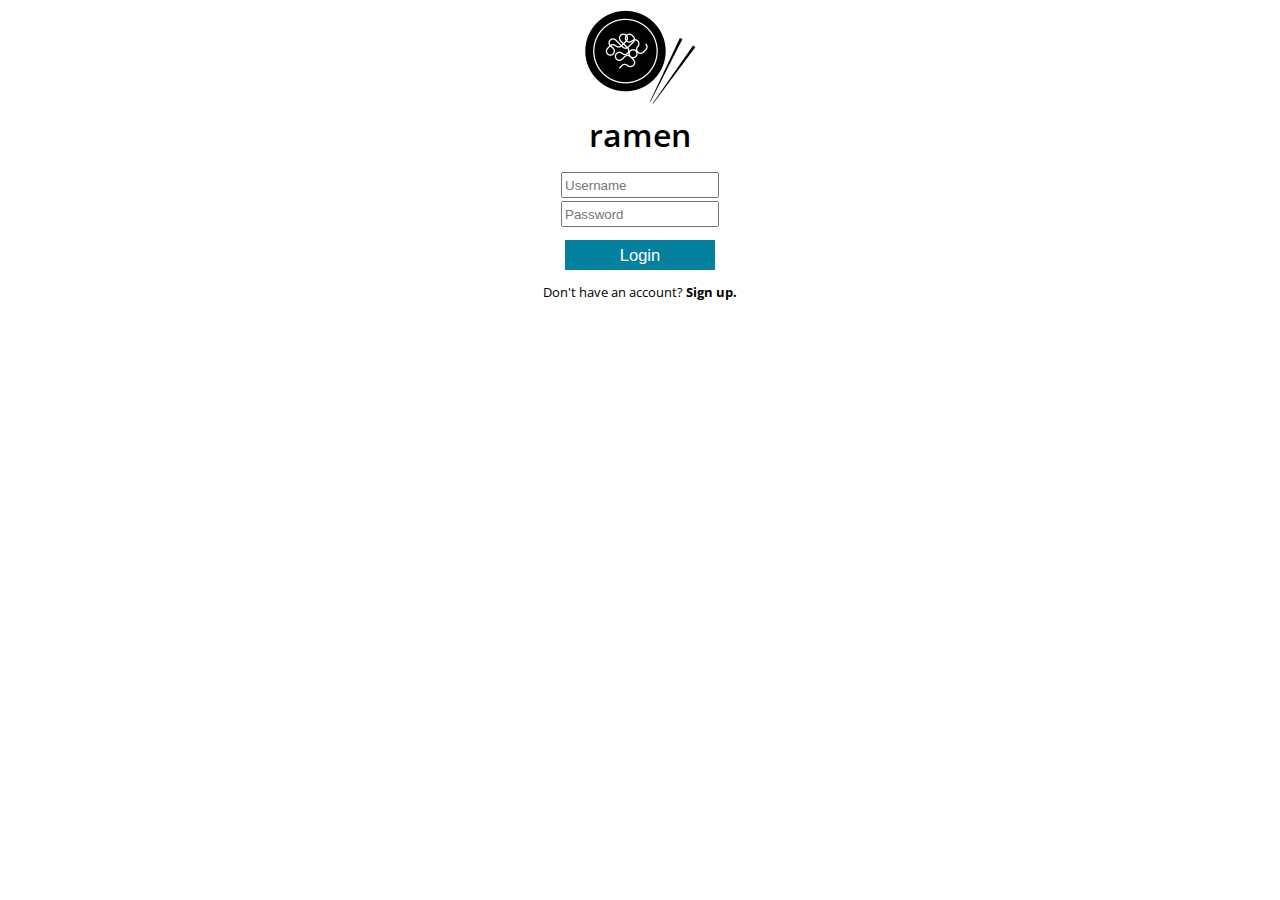
<file: index.html>
<!doctype html>
<html lang="en">
<head>
    <meta charset="UTF-8">
    <title>Ramen</title>
    <link rel="stylesheet" href="css/style.css">
    <!-- Mobile-related meta tags -->
    <meta name="viewport" content="width=device-width, initial-scale=1, maximum-scale=1, user-scalable=no">
    <!-- Google WebFonts -->
    <link href='http://fonts.googleapis.com/css?family=Open+Sans:400,300,600,700,800' rel='stylesheet' type='text/css'>
    <script type="text/javascript" src="js/cordova-2.5.0.js"></script>
    <script type="text/javascript" src="js/stepper.js"></script>    
    <script type="text/javascript" src="js/setup.js"></script>
    <script type="text/javascript" src="js/login.js"></script>
    <script type="text/javascript" src="js/jquery.js"></script>
    <script type="text/javascript" src="js/nameprototype.js"></script>
    <script type="text/javascript" src="js/picture.js"></script>
    <script type="text/javascript" src="js/setclickables.js"></script>
    <script type="text/javascript" src="js/routeclickables.js"></script>
    <script type="text/javascript" src="js/myprototypes.js"></script>
    <script type="text/javascript" src="js/createtask.js"></script>
    <script type="text/javascript" src="js/taskdetails.js"></script>
    <script type="text/javascript" src="js/tasklist.js"></script>
    <script type="text/javascript" src="js/heatmap.js"></script>
    <script type="text/javascript" src="js/getAnalytics.js"></script>
    <script type="text/javascript" src="js/validation.js"></script>
    <!-- Onload -->
    <script type="text/javascript">
        var heatmap;
        window.onload = function(){
            screen_width = $(window).width();
            screen_height = $(window).height();
            displayScreen("0");

            /* Hides buttons when keyboard pops up */
            window.addEventListener("resize", function(){
                console.log("resizing");
                if($(window).height()<screen_height){
                    $(".instruction-nav").each(function(){
                        $(this).hide();
                    });
                }
                else{
                    $(".instruction-nav").each(function(){
                        $(this).show();
                    });
                }
            });

            $('.link').on('click', function() {
                url = $(this).attr("rel");
                console.log(url);
                loadURL(url);
            });

            /* Heat maps */
            var config ={
                element: document.getElementById("heatmap-container"),
                radius: 30,
                opacity: 50,
                visible: true,
                legend: {
                    position: 'br',
                    title: 'Tap Distribution'
                }   
            };  
        
            heatmap = h337.create(config);
        }

        function loadURL(url){
            navigator.app.loadUrl(url, { openExternal:true });
            return false;
        } 
    </script>

</head>
<body>
    <!-- Hidden Image Store
    ========================================================================-->
    <div id="img-store">
    </div>

    <!-- [0] Login
    ========================================================================-->
    <div id="0" class="step">
        <div id="logo-container">
            <div id="logo">
                <img src="img/noun_project_1600.png" alt="Ramen Logo" width="115px" height="100px">
                <div id="logo-text">ramen</div>
            </div>
        </div>

        <div id="login-form">
                <input id="usernameInput" type="text" name="username" placeholder="Username" required></input><br/>
                <input id="passwordInput" type="password" name="password" placeholder="Password" required></input><br/>
                <button type="submit" id="loginButton" class="btn btn-block">Login</button><br/>
        </div>
        
        <div id="login-form-footer">
            Don't have an account? <a onclick="displayScreen('1')"><b>Sign up.</b></a>  
        </div>
    </div>



    <!-- [1] Register
    ========================================================================-->
    <div id="1" class="step">
        <div id="logo-container">
            <div id="logo">
                <img src="img/noun_project_1600.png" alt="Ramen Logo" width="115px" height="100px">
                <div id="logo-text">ramen</div>
            </div>
        </div>

        <div id="login-form">
                <input id="usernameInput" type="text" name="username" placeholder="Username" required></input><br/>
                <input id="passwordInput" type="password" name="password" placeholder="Password" required></input><br/>
                <button type="submit" id="registerButton" class="btn btn-block">Register</button><br/>
        </div>
        
        <div id="login-form-footer">
            Already have an account? <a onclick="displayScreen('0')"><b>Log in.</b></a>  
        </div>
    </div>


    <!-- [2] Home
    ========================================================================-->
    <div id="2" class="step">
        <div id="home-buttons">
        <div class="home-row">
            <div class="home-icon">
                <a onclick="displayScreen('3')">
                    <img src="img/noun_project_3927.png" width="100px" height="100px">
                    <p>Create</p>
                </a>
            </div>

            <div class="home-icon">
                <a onclick="displayScreen('12')">
                    <img src="img/noun_project_10986.png" width="100px" height="100px">
                    <p> My Prototypes </p>
                </a>
            </div>
        </div>
        <!-- Add sometime later...
        <div class="home-row">
            <div class="home-icon">
                <a class="link" href="#" rel="http://www.google.com">
                    <img src="img/noun_project_2778.png" width="90px" height="90px" style="margin-bottom:10px">
                    <p> Analytics </p>
                </a>
            </div>

            <div class="home-icon">
                <a href="#">
                    <img src="img/noun_project_11801.png" width="90px" height="90px" style="margin-bottom:10px">
                    <p> Settings </p>
                </a>
            </div>
        </div>
        -->
        </div>
    </div>


    <!-- [3] Name Prototype
    ========================================================================-->
    <div id="3" class="step">
        <div class="nav-container">
            <div class="nav"></div>
        </div>
        <div class="nav-spacer-1"></div>
        <div class="headline">
            <h1>0: Name your Prototype</h1>
        </div>
        <div class="description">
            Prototype Name<br/>
            <input id="prototype-name" type="text"></input>
        </div>
        <div class="instruction-nav">
            <button class="btn" onclick="inputRequired(['prototype-name'],namePrototype);">Next</button>
        </div>
    </div>


    <!-- [4] Add Screen Instructions 
    ========================================================================-->
    <div id="4" class="step">
        <div class="nav-container">
            <div class="nav"></div>
        </div>
        <div class="nav-spacer-1"></div>
        <div class="headline">
            <h1>1: Adding Screens</h1>
        </div>
        <div class="description">
            First, take pictures of your paper protototype screens through Ramen. Make sure the first picture is the "start screen" in your prototype.
        </div>
        <div class="instruction-visual"></div>
        <div class="instruction-nav">
            <button class="btn" onclick="capturePhoto();">Next</button>
        </div>
    </div>

    <!-- [5] Screen Naming 
    ========================================================================-->
    <div id="5" class="step">
        <div class="headline">
            <h1>Screen Captured!</h1>
        </div>

        <div style="text-align:center;">
            <div class="screen-preview-container">
                <img class="screen-preview"></img> 
            </div>
            <div id="screen-name-form-wrapper">
                <div id="screen-name-form">
                    <p>Screen Name</p>
                    <input type="text" id="screen-name" required></input>
                </div>
            </div>
        </div>

        <div class="instruction-nav">
            <button class="btn" onclick="inputRequired(['screen-name'],saveAndCapture);">Save and Capture Next Screen</button><br/>
            <button class="btn" onclick="inputRequired(['screen-name'],saveAndFinish);">Save and Finish Capturing</button>
        </div>
    </div>


    <!-- [6] Setting Clickable Areas Instructions 
    ========================================================================-->
    <div id="6" class="step">
        <div class="nav-container">
            <div class="nav"></div>
        </div>
        <div class="nav-spacer-1"></div>
        <div class="headline">
            <h1>2: Setting Clickable Areas</h1>
        </div>
        <div class="description">
            For each screen, specify clickable areas for your user. 
        </div>
        <div class="instruction-visual"></div>
        <div class="instruction-nav">
            <button class="btn" onclick="displayScreen('7')">Next</button>
        </div>
    </div>

    <!-- [7] Setting Clickable Areas
    ========================================================================-->
    <div id="7" class="step">
        <div class="nav-container">
            <div class="nav">
                <div class="option-half">
                    <button class="btn" onclick="s.saveScreen();">Save Screen</button>
                </div>
                <div class="option-half">
                    <button class="btn" onclick="s.clearScreen();">Clear Screen</button>
                </div>
            </div>
        </div>
        <div class="nav-spacer-1"></div>
        <canvas id="c-set-clickable-area"></canvas>
    </div>

    <!-- [8] Routing Clickable Areas Instructions 
    ========================================================================-->
    <div id="8" class="step">
        <div class="nav-container">
            <div class="nav"></div>
        </div>
        <div class="nav-spacer-1"></div>
        <div class="headline">
            <h1>3: Routing Clickable Areas</h1>
        </div>
        <div class="description">
            For each screen, identify the destination screen for each clickable area.
        </div>
        <div class="instruction-visual"></div>
        <div class="instruction-nav">
            <button class="btn" onclick="displayScreen('9')">Next</button>
        </div>
    </div>

    <!-- [9] Routing Clickable Areas
    ========================================================================-->
    <div id="9" class="step">
        <div class="nav-container">
            <div class="nav">
                <div class="option-half">
                    <button class="btn" onclick="r.undo();">Undo</button>
                </div>
                <div class="option-half">
                    <button class="btn" onclick="r.next();">Next</button>
                </div>  
            </div>
        </div>
        <div class="nav-spacer-1"></div>
        <canvas id="c-route-clickable-area"></canvas>
        <div id="route-screen-name">This Screen's name</div>
    </div>
    
    
    <!-- [10] Routing List
    ========================================================================-->
    <div id="10" class="step">
        <div class="nav-container">
            <div class="nav">
            </div>
        </div>
        <div class="nav-spacer-1"></div>
        <ul id="route-list">
            <!--
            <li>
                <a href="">
                    <img class="s" src=""><p>Screen 1</p>
                </a>
            </li><li>
                <a href="">
                    <img class="s" src=""><p>Screen 2</p>
                </a>
            </li><li>
                <a href="">
                    <img class="s" src=""><p>Screen 3</p>
                </a>
            </li><li>
                <a href="">
                    <img class="s" src=""><p>Screen 4</p>
                </a>
            </li>
            -->
        </ul>
    </div>


    <!-- [11] Done Creating!
    ========================================================================-->
    <div id="11" class="step">
        <div class="headline">
            <h1>Prototype Created!</h1>
        </div>
        <div class="description">
            <p>
                You can access your prototype by visiting the link. Click to copy.
            </p>
            <p>
                <input id="prototype-url" type="url" value=""></input>
            </p>
        </div>
        <div class="instruction-visual"></div>
        <div class="instruction-nav">
            <button id="try-created-proto" class="btn link" rel="">Try it now</button>
            <button class="btn" onclick="displayScreen(2);">Home</button>
        </div>
    </div>

   <!-- [12] My Prototypes
    ========================================================================-->
    <div id="12" class="step">
        <div class="nav-container">
            <div class="nav">
                My Prototypes
                <button class="btn" onclick="displayScreen(2);">Home</button>
            </div>
        </div>
        <div class="nav-spacer-1"></div>
        <ul id="prototype-list">
        </ul>
    </div>


    <!-- [13] Prototype Options
    ========================================================================-->
    <div id="13" class="step">
        <div class="nav-container">
            <div class="nav">
                Prototype Name Here
            </div>
        </div>
        <div class="nav-spacer-1"></div>
        <div id="prototype-options">
            <button id="try-proto" class="btn link">Preview Prototype</button><br/><br/>
            <button class="btn" onclick="displayScreen('17')">View Tasks</button><br/><br/>
            <button class="btn" onclick="displayScreen('14')">Add a Task</button><br/><br/>
        </div>
    </div>


    <!-- [14] Create Task
    ========================================================================-->
    <div id="14" class="step">
        <div class="nav-container">
            <div class="nav">Prototype Name Here</div>
        </div>
        <div class="nav-spacer-1"></div>
        <div id="create-task">
            <p>
                Name <br/>
                <input id="taskNameInput" type="text" name="username"required></input><br/>
            </p>

            <p>
            Description<br/>
            <textarea id="taskDescInput" type="password" name="description" rows="4"></textarea><br/>
            </p>

            <p>
            Start Screen<br/>
            <select id="startScreenInput">
                <!--
                <option value="screen_id">Screen 1</option>
                <option value="screen_id">Screen 2</option>
                <option value="screen_id">Screen 3</option>
                <option value="screen_id">Screen 4</option>
                -->
            </select>
            </p>


            <p>
            End Screen<br/>
            <select id="endScreenInput">
                <!--
                <option value="screen_id">Screen 1</option>
                <option value="screen_id">Screen 2</option>
                <option value="screen_id">Screen 3</option>
                <option value="screen_id">Screen 4</option>
                -->
            </select>
            </p>
            
            <p>
                You can use Mechanical Turk to easily deploy this task to the masses. Use the button below to toggle Turk options.<br/>
                <button class="btn" id="turkToggleBtn" onclick="toggleTurkOptions()">Enable Turk</button>
            </p>

            <p class="turk">
                Reward on Completion<br/>
                $<input id="turkReward" type="number"></input>
            </p>

            <p class="turk">
                Max Participants<br/>
                <input id="turkMax" type="number"></input>
            </p>


            <p>
                <button class="btn" onclick="validateTask(createTask);">Create Task</button>
            </p>
        </div>
    </div>


    <!-- [15] Task Created!
    ========================================================================-->
    <div id="15" class="step">
        <div class="nav-container">
            <div class="nav">Task Name Here</div>
        </div>
        <div class="nav-spacer-1"></div>

        <div class="headline">
            <h1>Task Created!</h1>
        </div>
        <div class="description">
            You can preview the task, or view its details.
        </div>
        <div class="instruction-nav">
            <button id="try-created-task" class="btn link">Preview Task</button>
            <button class="btn" onclick="displayScreen('16')">View Task Details</button>
        </div>
    </div>



    <!-- [16] Task Details
    ========================================================================-->
    <div id="16" class="step">
        <div class="nav-container">
            <div class="nav">Task Name Here</div>
        </div>
        <div class="nav-spacer-1"></div>
        
        <p>
            <b>Task Name:</b><br/>
            <div id="taskName"></div>
        </p>
        <p>
            <b>Description:</b><br/>
            <div id="taskDesc"></div>
        </p>
        
        <!-- Add start screen and end screen info here
        <p>
            <b>Start Screen:</b><br/>
            <div id="taskStartScreen"></div>
        </p>
        <p>
            <b>End Screen:</b><br/>
            <div id="taskEndScreen"></div>
        </p>
        --->

        <!-- Add Turk info here --> 

        <div class="instruction-nav">
            <button class="btn link" id="try-task">Preview Task</button>
            <button class="btn" onclick="displayScreen('18')">View Analytics</button>
        </div>

    </div>


    <!-- [17] Task List
    ========================================================================-->
    <div id="17" class="step">
        <div class="nav-container">
            <div class="nav">Task Name Here</div>
        </div>
        <div class="nav-spacer-1"></div>
        <ul id="task-list">
        </ul>
        
    </div>


    <!-- [18] Analytics
    ========================================================================-->
    <div id="18" class="step">
        <div class="nav-container">
            <div class="nav">Task Name Here</div>
        </div>
        <div class="nav-spacer-1"></div>

        <p>
            <b>Total number of Participants:</b>
            <div id="total-participants"></div>
        </p>
        
        <p>
            <b>Screen Touch Distribution</b><br/>
            <select id="heatmapScreenSelect">
                <!--
                <option value="screen_id">Screen 1</option>
                <option value="screen_id">Screen 2</option>
                ...
                -->
            </select>
            <button class="btn" id="get-heatmap" onclick="updateHeatmap($('#heatmapScreenSelect option:selected').attr('value'));">Get Heatmap</button>
            
            <div id="heatmap-container" style="width:320px; height:480px; background-color: black; position:relative;">
                <canvas id="heatmap" width="320px" height="480px"></canvas>
            </div>
        </p>
        <p>
            <b>Questionnaire Results:</b><br/>
            <p>The application uses words and phrases I am familiar with.</p>
            <div class="questionaire-result" id="answer-1"></div>

            <p>The application helps me easily recover from mistakes.</p>
            <div class="questionaire-result" id="answer-2"></div>

            <p>I understand what the application was doing on each screen.</p>
            <div class="questionaire-result" id="answer-3"></div>

            <p>The application’s options and functionality were easy to find.</p>
            <div class="questionaire-result" id="answer-4"></div>

            <p>The application does not contain irrelevant information.</p>
            <div class="questionaire-result" id="answer-5"></div>
        </p>    
        <p>
            <b>Average time elapsed:</b><br/>
            <div id="time-elapsed"></div>
        </p>

        <!-- Add Turk info here --> 
        
    </div>

</body>
</html>
</file>
<file: css/style.css>
/* Eric Meyer's Reset CSS v2.0 - http://cssreset.com
html,body,div,span,applet,object,iframe,h1,h2,h3,h4,h5,h6,p,blockquote,pre,a,abbr,acronym,address,big,cite,code,del,dfn,em,img,ins,kbd,q,s,samp,small,strike,strong,sub,sup,tt,var,b,u,i,center,dl,dt,dd,ol,ul,li,fieldset,form,label,legend,table,caption,tbody,tfoot,thead,tr,th,td,article,aside,canvas,details,embed,figure,figcaption,footer,header,hgroup,menu,nav,output,ruby,section,summary,time,mark,audio,video{border:0;font-size:100%;font:inherit;vertical-align:baseline;margin:0;padding:0}article,aside,details,figcaption,figure,footer,header,hgroup,menu,nav,section{display:block}body{line-height:1}ol,ul{list-style:none}blockquote,q{quotes:none}blockquote:before,blockquote:after,q:before,q:after{content:none}table{border-collapse:collapse;border-spacing:0}
*/

/* General 
 * --------------------------------------------------------------------------*/
body{
 	font-family: 'Open Sans', sans-serif;
}

a{
	text-decoration: none;
	color: black;
}

ul{
  list-style-type: none;
}

.headline{
  text-align: center;
}

.description{
  text-align: center;
}

.description input{
  text-align: center;
}

#img-store{
  display: none;
}

/* Navigation Bar
 * --------------------------------------------------------------------------*/
.nav-container{
  position: fixed;
  top: 0px;
  left: 0px;
  width: 100%;
  z-index: 999;
}

.nav{
  height: 40px;
  width: 100%;
  border-bottom: 1px solid black;
  background-color: #EEE;
  text-align: center;
  font-weight: 600;
}

.nav-spacer-1{
  height: 40px;
  width: 100%;
}

.nav-spacer-2{
  height: 80px;
  width: 100%;
}

.option-half{
  display: inline-block;
  float: left;
  width: 50%;
  text-align: center;
}

/* Logo
 * --------------------------------------------------------------------------*/
#logo-container{
	text-align: center;
}

#logo{
	width: 250px;
	display: block;
	margin-left: auto;
	margin-right: auto;
}

#logo-text{
	text-align: center;
	font-size: 2em;
	font-weight: 600;
}

/* Buttons (credit: http://designmodo.github.io/Flat-UI/)
 * --------------------------------------------------------------------------*/
.btn {
  border: none;
  background: #34495e;
  color: white;
  font-size: 16.5px;
  text-decoration: none;
  text-shadow: none;
  -webkit-box-shadow: none;
  -moz-box-shadow: none;
  box-shadow: none;
  -webkit-transition: 0.25s;
  -moz-transition: 0.25s;
  -o-transition: 0.25s;
  transition: 0.25s;
  -webkit-backface-visibility: hidden; }
  .btn:hover, .btn:focus {
    background-color: #4e6d8d;
    color: white;
    -webkit-transition: 0.25s;
    -moz-transition: 0.25s;
    -o-transition: 0.25s;
    transition: 0.25s;
    -webkit-backface-visibility: hidden; }
  .btn:active, .btn.active {
    background-color: #2c3e50;
    color: rgba(255, 255, 255, 0.75);
    -webkit-box-shadow: none;
    -moz-box-shadow: none;
    box-shadow: none; }
  .btn.disabled, .btn[disabled] {
    background-color: #95a5a6;
    color: white; }
  .btn.btn-large {
    padding-bottom: 12px;
    padding-top: 13px; }
  .btn.btn-primary {
    background-color: #1abc9c; }
    .btn.btn-primary:hover, .btn.btn-primary:focus {
      background-color: #2fe2bf; }
    .btn.btn-primary:active, .btn.btn-primary.active {
      background-color: #16a085; }
  .btn.btn-info {
    background-color: #3498db; }
    .btn.btn-info:hover, .btn.btn-info:focus {
      background-color: #5dade2; }
    .btn.btn-info:active, .btn.btn-info.active {
      background-color: #2383c4; }
  .btn.btn-danger {
    background-color: #e74c3c; }
    .btn.btn-danger:hover, .btn.btn-danger:focus {
      background-color: #ec7063; }
    .btn.btn-danger:active, .btn.btn-danger.active {
      background-color: #dc2d1b; }
  .btn.btn-success {
    background-color: #2ecc71; }
    .btn.btn-success:hover, .btn.btn-success:focus {
      background-color: #55d98d; }
    .btn.btn-success:active, .btn.btn-success.active {
      background-color: #27ad60; }
  .btn.btn-warning {
    background-color: #f1c40f; }
    .btn.btn-warning:hover, .btn.btn-warning:focus {
      background-color: #f4d03f; }
    .btn.btn-warning:active, .btn.btn-warning.active {
      background-color: #cea70c; }
  .btn-toolbar .btn {
    font-size: 18px;
    padding: 10px 14px 9px; }
    .btn-toolbar .btn:first-child {
      -webkit-border-radius: 6px 0 0 6px;
      -moz-border-radius: 6px 0 0 6px;
      border-radius: 6px 0 0 6px; }
    .btn-toolbar .btn:last-child {
      -webkit-border-radius: 0 6px 6px 0;
      -moz-border-radius: 0 6px 6px 0;
      border-radius: 0 6px 6px 0; }


/* Forms
 * --------------------------------------------------------------------------*/
input[type=text],
input[type=email],
input[type=password]{
	width: 150px;
	height: 20px;
	margin-bottom: 3px;
}

input[type=submit]{
	width:150px;
	height: 30px;
	margin-top: 10px;
	-webkit-appearance:none;
	background-color: #04819E;
}



/* Login + Register
 * --------------------------------------------------------------------------*/
#login-form{
	text-align: center;
	width: 250px;
	display: block;
	margin: 1em auto 0em auto;
}

#login-form button{
  width:150px;
  height: 30px;
  margin-top: 10px;
  -webkit-appearance:none;
  background-color: #04819E
}

#login-form-footer{
	width: 300px;
	display: block;
	margin: 1em auto 0em auto;
	font-color: #EEE;
	font-size: small;
	text-align: center;
}	


/* Home
 * --------------------------------------------------------------------------*/
#home-buttons{
  position: absolute;
  height: 350px;
  width: 100%;
  top: 50%;
  margin-top: -175px;
}

.home-row{
	height: 45%;
}

.home-icon{
	display: inline-block;
	width: 45%;
	text-align: center;
	clear: both;
	font-weight: 600;
	margin-bottom: 5%;
}

.home-icon img{
	display: block;
	margin-left: auto;
	margin-right: auto;
}

.home-icon p{
	margin-top: 0px;
}

/* Instructions
 * --------------------------------------------------------------------------*/
.instruction-visual{

}

.instruction-nav{
  position: absolute;
  bottom: 0px;
  left: 0px;
  width:  100%;
  text-align: center;
  margin-bottom: 20px;
}

/* Capture Screens
 * --------------------------------------------------------------------------*/
.screen-preview-container{
  height: 200px;
  width: 90%;
  overflow: hidden;
  position: relative;
  left: 5%;
}

#screen-name-form-wrapper{
  width: 100%;
}

#screen-name-form{
  width: 300px;
  text-align: left;
  position: relative;
  left: 50%;
  margin-left: -150px;
}

#screen-name-form input{
  width: 250px;
}

#screen-names-nav{
  position: absolute;
  bottom: 0px;
  left: 0px;
  width:  100%;
  height: 50px;
  text-align: center;
}


/* Set Clickable Areas
 * --------------------------------------------------------------------------*/
#c-set-clickable-area{
  margin: 0px;
  padding: 0px;
  position: absolute;
  top: 40px;
  left: 0px;
  background-color: black; 
}

/* Route Clickable Areas
 * --------------------------------------------------------------------------*/
#c-route-clickable-area{
  margin: 0px;
  padding: 0px;
  position: absolute;
  top: 40px;
  left: 0px;
  background-color: black; 
}

ul#route-list li{
  width: 200px;
  display: inline-block;
  vertical-align: top;
  text-align: center;
  margin: 10px;
}

#route-screen-name{
  position:absolute;
  width:150px;
  height:20px;
  background-color:rgba(0,0,0,.75);
  color:white;
  bottom:10px;
  text-align:center;
}

/* Done
 * --------------------------------------------------------------------------*/



/* My Prototypes
 * --------------------------------------------------------------------------*/
ul#prototype-list{
  -webkit-padding-start: 0;
}

ul#prototype-list li{
  width: 100%;
  height: 30px;
  border-bottom: 1px solid black;
  padding: 10px;
}

ul#prototype-list li:first-child{
  margin-top: 10px;
}

#prototype-options{
  margin-top: 30px;
  text-align: center;
}

/* Create Task
 * --------------------------------------------------------------------------*/
#create-task{
  margin-top: 30px;
}

#create-task p{
  margin-bottom: 30px;
  margin-left: 30px;
}

.turk{
  display: none;
}

/* View Tasks
 * --------------------------------------------------------------------------*/
ul#task-list{
  -webkit-padding-start: 0;
}

ul#task-list li{
  width: 100%;
  height: 30px;
  border-bottom: 1px solid black;
  padding: 10px;
}

ul#task-list li:first-child{
  margin-top: 10px;
}
</file>
